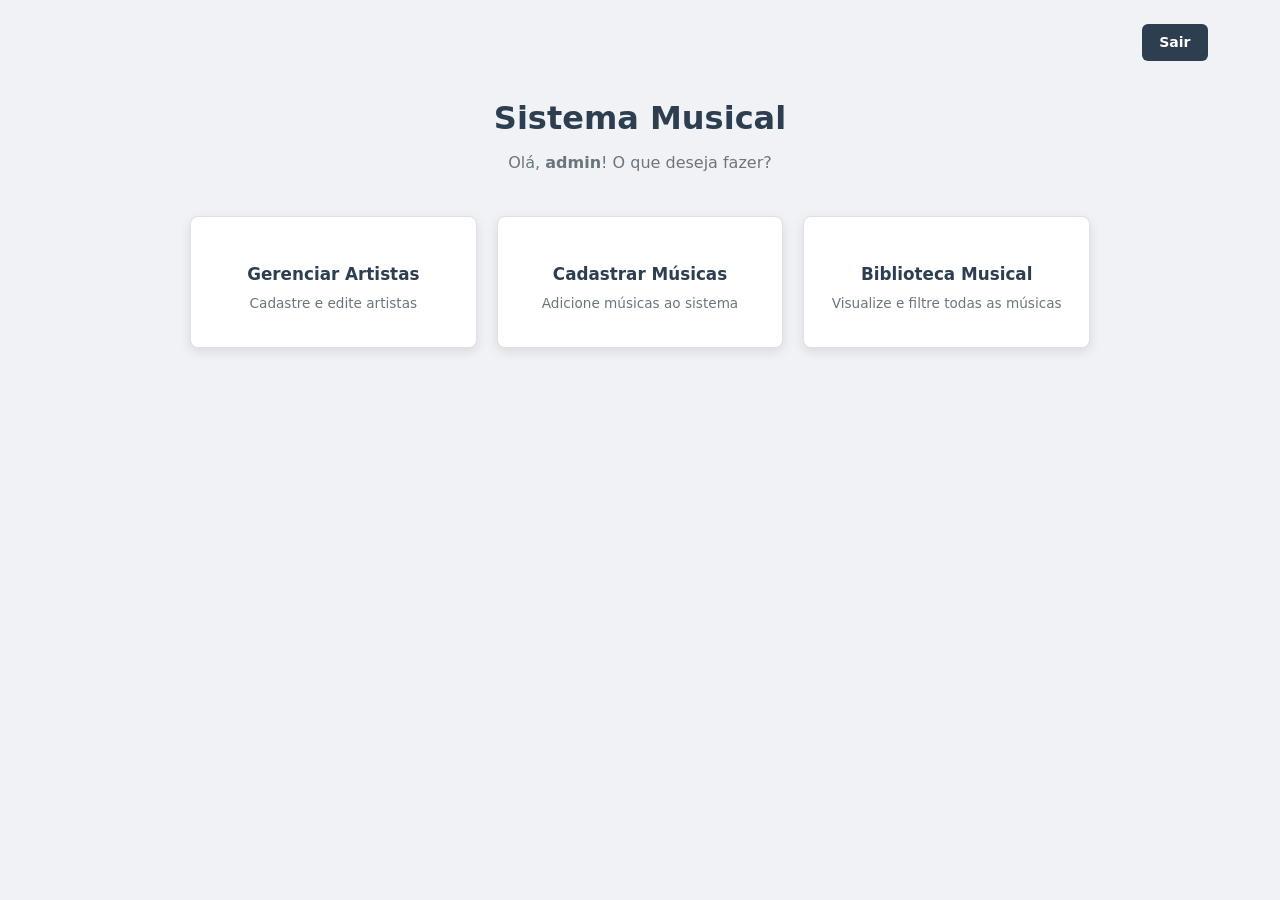
<file: sistema_musical/index.html>
<!DOCTYPE html>
<html lang="pt-br">

<head>
    <meta charset="UTF-8">
    <meta name="viewport" content="width=device-width, initial-scale=1.0">
    <title>Menu Principal Sistema Musical</title>
    <link rel="icon"
        href="data:image/svg+xml,<svg xmlns=%27http://www.w3.org/2000/svg%27 viewBox=%270 0 100 100%27><text y=%27.9em%27 font-size=%2790%27></text></svg>">
    <link rel="stylesheet" href="styles.css">
</head>

<body>
    <div class="container">
        <div class="topbar">
            <a href="login.html" class="btn-back">Sair</a>
        </div>
        <div class="page-header">
            <h1>Sistema Musical</h1>
            <p>Olá, <strong>admin</strong>! O que deseja fazer?</p>
        </div>
        <div class="menu-grid">
            <div class="menu-card">
                <a href="cadastro_artista.html">
                    <div class="menu-card-icon"></div>
                    <div class="menu-card-title">Gerenciar Artistas</div>
                    <div class="menu-card-desc">Cadastre e edite artistas</div>
                </a>
            </div>
            <div class="menu-card">
                <a href="cadastro_musica.html">
                    <div class="menu-card-icon"></div>
                    <div class="menu-card-title">Cadastrar Músicas</div>
                    <div class="menu-card-desc">Adicione músicas ao sistema</div>
                </a>
            </div>
            <div class="menu-card">
                <a href="listagem_musicas.html">
                    <div class="menu-card-icon"></div>
                    <div class="menu-card-title">Biblioteca Musical</div>
                    <div class="menu-card-desc">Visualize e filtre todas as músicas</div>
                </a>
            </div>
        </div>
    </div>
</body>

</html>
</file>
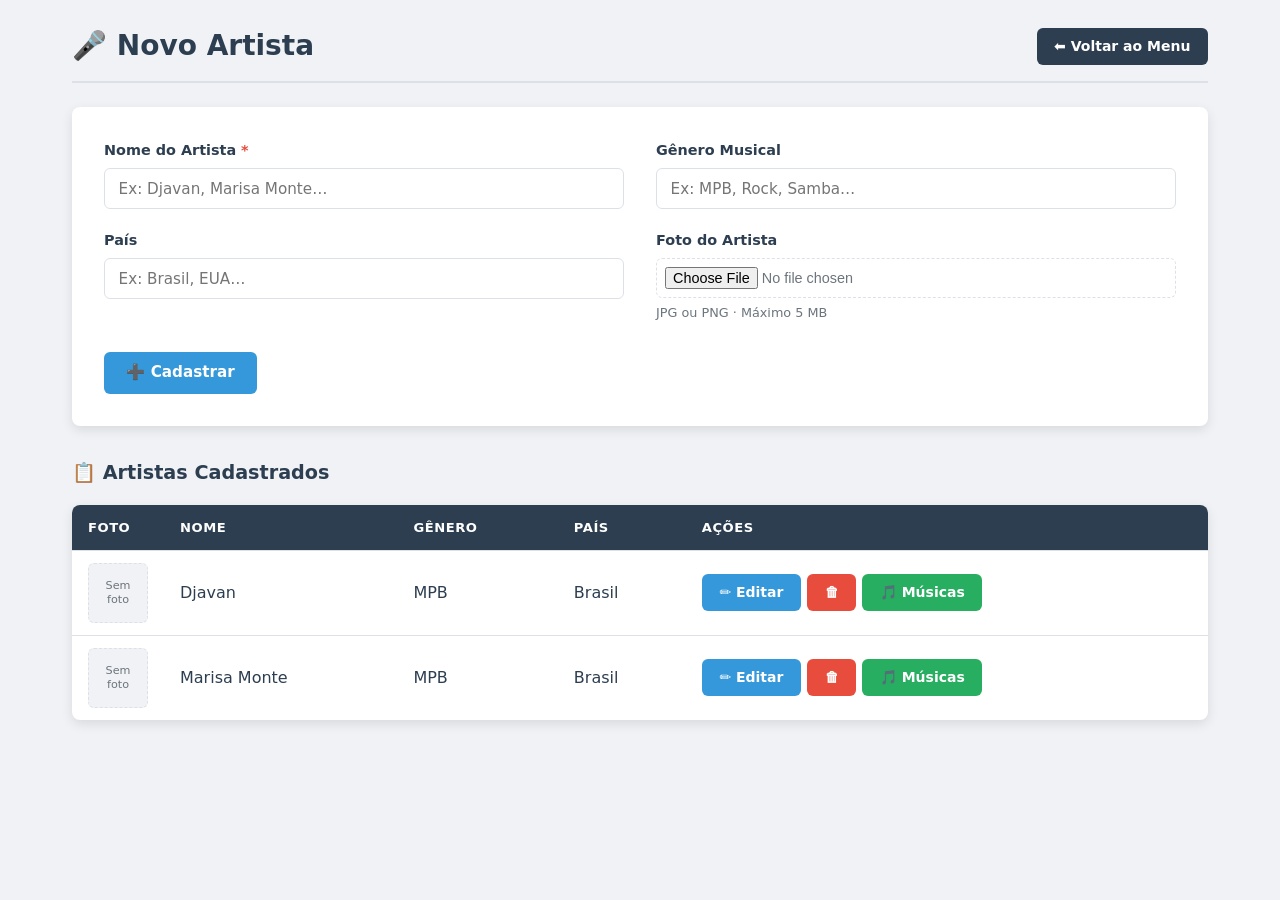
<file: sistema_musical/cadastro_artista.html>
<!DOCTYPE html>
<html lang="pt-br">

<head>
    <meta charset="UTF-8">
    <meta name="viewport" content="width=device-width, initial-scale=1.0">
    <title>Novo Artista — Sistema Musical</title>
    <link rel="icon"
        href="data:image/svg+xml,<svg xmlns=%27http://www.w3.org/2000/svg%27 viewBox=%270 0 100 100%27><text y=%27.9em%27 font-size=%2790%27>🎵</text></svg>">
    <link rel="stylesheet" href="styles.css">
</head>

<body>
    <div class="container">

        <!-- A mesma barra de título da Biblioteca (o CSS já existe desde a aula 2). -->
        <div class="page-header-bar">
            <h2>🎤 Novo Artista</h2>
            <div class="header-actions">
                <a href="index.html" class="btn-back">⬅ Voltar ao Menu</a>
            </div>
        </div>

        <form method="post" action="#" enctype="multipart/form-data">

            <!-- form-grid: o CSS transforma em 2 colunas (grid 1fr 1fr). Os campos se encaixam 2 por linha. -->
            <div class="form-grid">

                <div class="form-group">
                    <!-- O * vermelho avisa que o campo é obrigatório. A cor vem da variável --red. -->
                    <label for="nome">Nome do Artista <span style="color:var(--red)">*</span></label>
                    <!-- required: o navegador não deixa cadastrar sem nome. -->
                    <input type="text" id="nome" name="nome" required placeholder="Ex: Djavan, Marisa Monte…">
                </div>

                <div class="form-group">
                    <!-- Campo opcional (sem required). -->
                    <label for="genero">Gênero Musical</label>
                    <input type="text" id="genero" name="genero" placeholder="Ex: MPB, Rock, Samba…">
                </div>

                <div class="form-group">
                    <label for="pais">País</label>
                    <input type="text" id="pais" name="pais" placeholder="Ex: Brasil, EUA…">
                </div>

                <div class="form-group">
                    <label for="imagem">Foto do Artista</label>
                    <!-- type="file": abre a janela para escolher um arquivo.
accept="image/*": mostra só imagens. -->
                    <input type="file" id="imagem" name="imagem" accept="image/*">
                    <!-- small: texto pequeno de ajuda embaixo do campo. -->
                    <small>JPG ou PNG · Máximo 5 MB</small>
                </div>

            </div><!-- fim .form-grid -->

            <!-- form-actions: a área dos botões do formulário (flex). -->
            <div class="form-actions">
                <button type="submit" class="btn-primary">➕ Cadastrar</button>
            </div>
        </form>


        <!-- ========== TABELA DE ARTISTAS (dados fixos nesta fase) ==========
Usa as MESMAS classes da tabela da Biblioteca: o visual já vem pronto. -->
        <h3>📋 Artistas Cadastrados</h3> <!-- h3: subtítulo da tabela -->

        <div class="table-container">
            <table>
                <thead>
                    <tr>
                        <th class="col-foto">Foto</th>
                        <th>Nome</th>
                        <th>Gênero</th>
                        <th>País</th>
                        <th class="col-acoes">Ações</th>
                    </tr>
                </thead>
                <tbody>
                    <!-- Cada tr = um artista. -->
                    <tr>
                        <td>
                            <div class="no-image">Sem<br>foto</div>
                        </td>
                        <td>Djavan</td>
                        <td>MPB</td>
                        <td>Brasil</td>
                        <td>
                            <div class="action-buttons">
                                <a href="#" class="btn-edit">✏️ Editar</a>
                                <a href="#" class="btn-delete">🗑</a>
                                <!-- btn-music (verde): leva ao cadastro das músicas DESTE artista. -->
                                <a href="cadastro_musica.html" class="btn-music">🎵 Músicas</a>
                            </div>
                        </td>
                    </tr>
                    <tr>
                        <td>
                            <div class="no-image">Sem<br>foto</div>
                        </td>
                        <td>Marisa Monte</td>
                        <td>MPB</td>
                        <td>Brasil</td>
                        <td>
                            <div class="action-buttons">
                                <a href="#" class="btn-edit">✏️ Editar</a>
                                <a href="#" class="btn-delete">🗑</a>
                                <a href="cadastro_musica.html" class="btn-music">🎵 Músicas</a>
                            </div>
                        </td>
                    </tr>
                </tbody>
            </table>
        </div>

    </div>
</body>

</html>
</file>
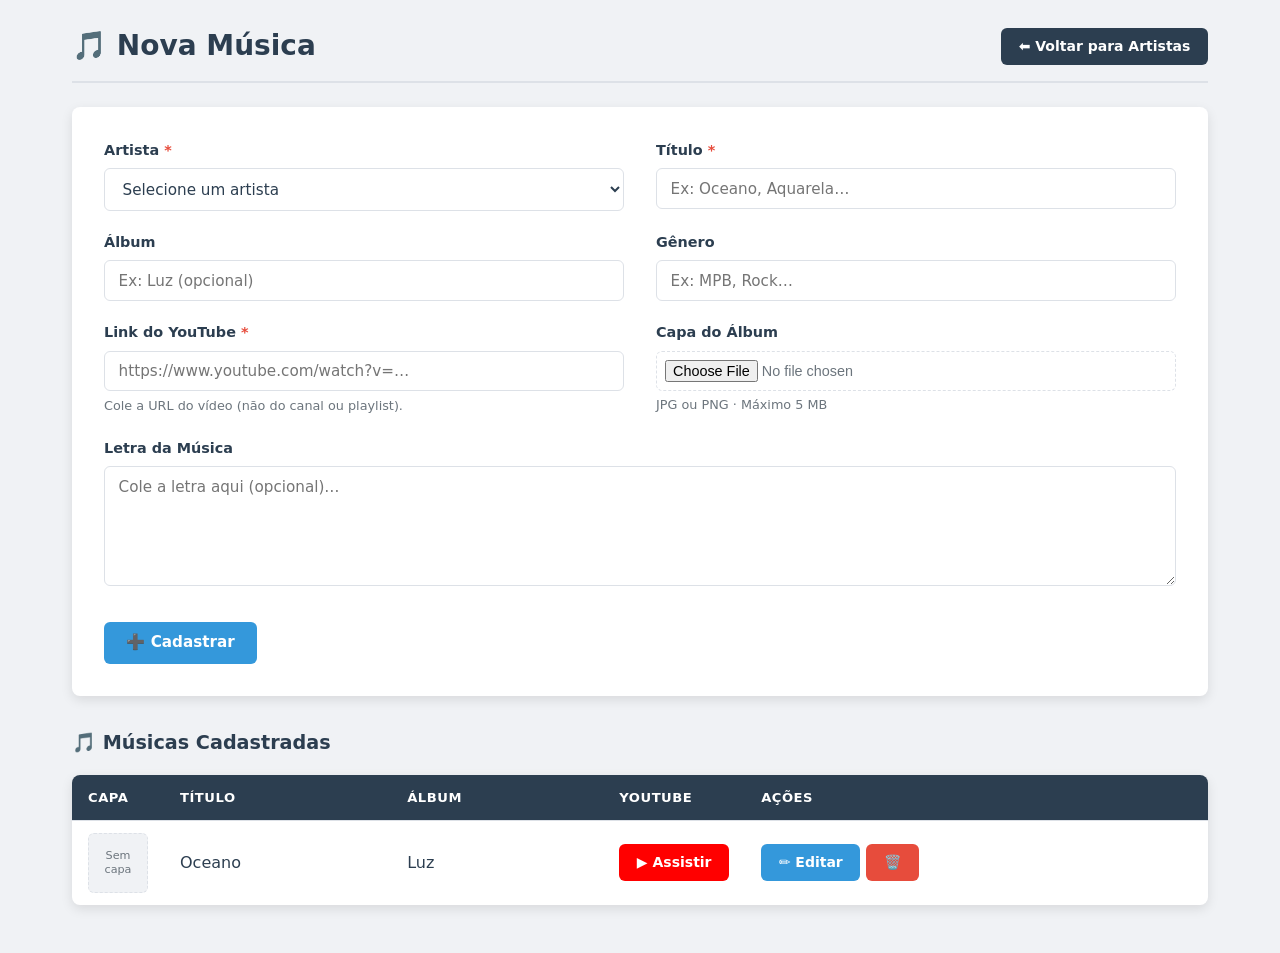
<file: sistema_musical/cadastro_musica.html>
<!DOCTYPE html>
<html lang="pt-br">

<head>
    <meta charset="UTF-8">
    <meta name="viewport" content="width=device-width, initial-scale=1.0">
    <title>Nova Música — Sistema Musical</title>
    <link rel="icon"
        href="data:image/svg+xml,<svg xmlns=%27http://www.w3.org/2000/svg%27 viewBox=%270 0 100 100%27><text y=%27.9em%27 font-size=%2790%27>🎵</text></svg>">
    <link rel="stylesheet" href="styles.css">
</head>

<body>
    <div class="container">

        <div class="page-header-bar">
            <h2>🎵 Nova Música</h2>
            <div class="header-actions">
                <a href="cadastro_artista.html" class="btn-back">⬅ Voltar para Artistas</a>
            </div>
        </div>

        <form method="post" action="#" enctype="multipart/form-data">

            <div class="form-grid">

                <div class="form-group">
                    <label for="artista_id">Artista <span style="color:var(--red)">*</span></label>
                    <select name="artista_id" id="artista_id" required>
                        <option value="">Selecione um artista</option>
                        <option value="1">Djavan</option>
                        <option value="2">Marisa Monte</option>
                    </select>
                </div>

                <div class="form-group">
                    <label for="titulo">Título <span style="color:var(--red)">*</span></label>
                    <input type="text" id="titulo" name="titulo" required placeholder="Ex: Oceano, Aquarela…">
                </div>

                <div class="form-group">
                    <label for="album">Álbum</label>
                    <input type="text" id="album" name="album" placeholder="Ex: Luz (opcional)">
                </div>

                <div class="form-group">
                    <label for="genero">Gênero</label>
                    <input type="text" id="genero" name="genero" placeholder="Ex: MPB, Rock…">
                </div>

                <div class="form-group">
                    <label for="youtube_link">Link do YouTube <span style="color:var(--red)">*</span></label>
                    <input type="url" id="youtube_link" name="youtube_link" required
                        placeholder="https://www.youtube.com/watch?v=…">
                    <small>Cole a URL do vídeo (não do canal ou playlist).</small>
                </div>

                <div class="form-group">
                    <label for="imagem_capa">Capa do Álbum</label>
                    <input type="file" id="imagem_capa" name="imagem_capa" accept="image/*">
                    <small>JPG ou PNG · Máximo 5 MB</small>
                </div>

                <div class="form-group full">
                    <label for="letra">Letra da Música</label>
                    <textarea id="letra" name="letra" placeholder="Cole a letra aqui (opcional)…"></textarea>
                </div>

            </div>

            <div class="form-actions">
                <button type="submit" class="btn-primary">➕ Cadastrar</button>
            </div>
        </form>

        <h3>🎵 Músicas Cadastradas</h3>
        <div class="table-container">
            <table>
                <thead>
                    <tr>
                        <th class="col-capa">Capa</th>
                        <th>Título</th>
                        <th>Álbum</th>
                        <th class="col-youtube">YouTube</th>
                        <th class="col-acoes">Ações</th>
                    </tr>
                </thead>
                <tbody>
                    <tr>
                        <td>
                            <div class="no-image">Sem<br>capa</div>
                        </td>
                        <td>Oceano</td>
                        <td>Luz</td>
                        <td><a href="#" target="_blank" class="btn-youtube">▶ Assistir</a></td>
                        <td>
                            <div class="action-buttons">
                                <a href="#" class="btn-edit">✏️ Editar</a>
                                <a href="#" class="btn-delete">🗑️</a>
                            </div>
                        </td>
                    </tr>
                </tbody>
            </table>
        </div>

    </div>
</body>

</html>
</file>
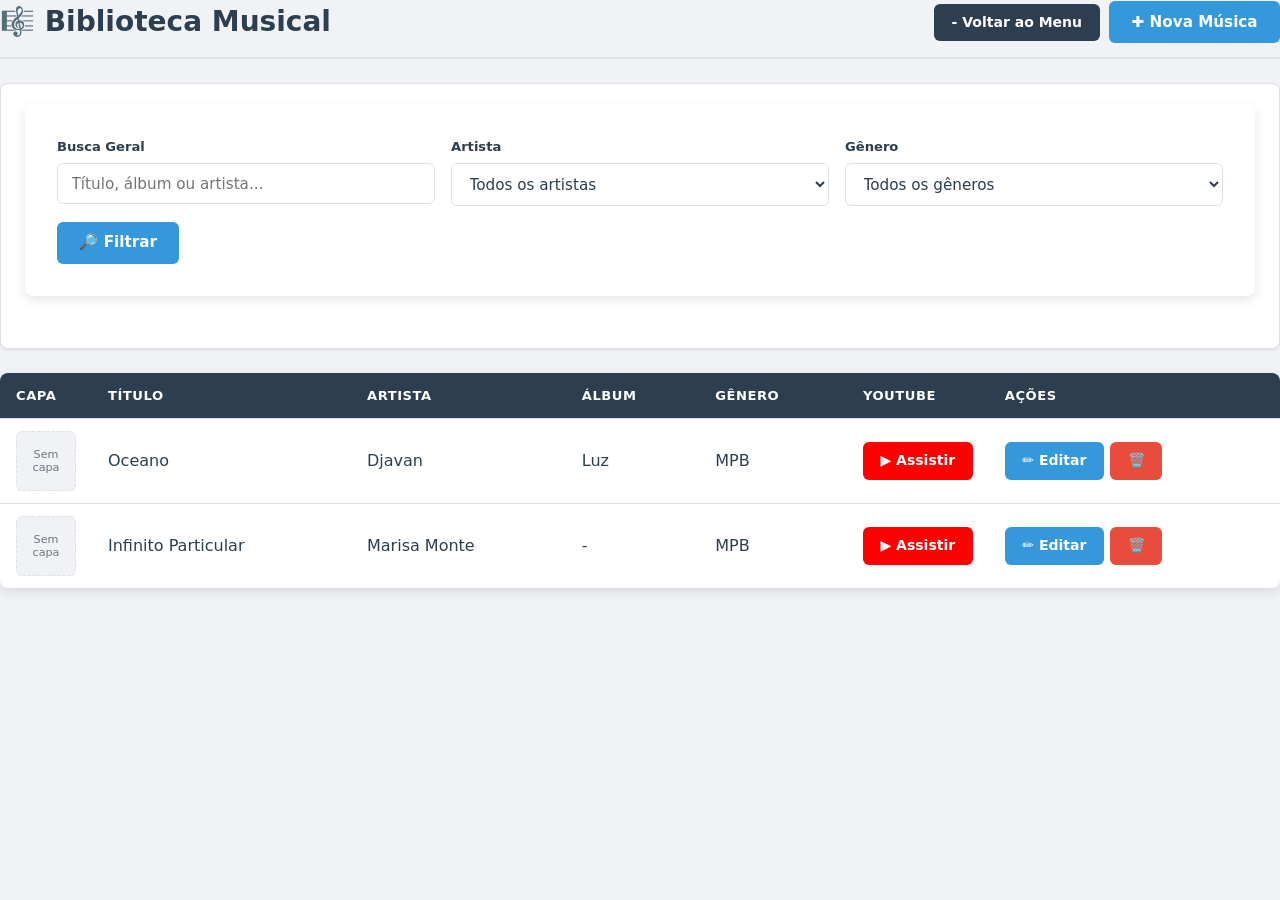
<file: sistema_musical/listagem_musicas.html>
<!DOCTYPE html>
<html lang="pt-br">
<head>
    <meta charset="UTF-8">
    <meta name="viewport" content="width=device-width, initial-scale=1.0">
    <title>Biblioteca Musical - Sistema Musical</title>
    <link rel="icon" href="data:image/svg+xml,<svg xmlns=%27http://www.w3.org/2000/svg%27 viewBox=%270 100 100%27><text y=%27.9em%27 font-size=%2790%27>♫</text></svg>">
    <link rel="stylesheet" href="styles.css">
</head>
<body>
<div clas="container">

    <div class="page-header-bar">
        <h2>🎼 Biblioteca Musical</h2>
        <div class="header-actions">
            <a href="index.html" class="btn-back">- Voltar ao Menu</a>
            <a href="cadastro_musica.html" class="btn-primary">✚ Nova Música</a>
        </div>
    </div>

    <div class="filters">
        <form method="get" class="filter-form" action="#">
            <div class="filter-group">

                <div class="filter-item">
                    <label for="busca">Busca Geral</label>
                    <input type="text" name="busca" id="busca" placeholder="Título, álbum ou artista...">
                </div>

                <div class="filter-item">
                    <label for="artista">Artista</label>
                    <select name="artista" id="artista">
                        <option value="">Todos os artistas</option>
                        <option value="1">Djavan</option>
                        <option value="2">Marisa Monte</option>
                    </select> 
                </div>

                <div class="filter-item">
                    <label for="genero">Gênero</label>
                    <select name="genero" id="genero">
                        <option value="">Todos os gêneros</option>
                        <option value="MPB">MPB</option>
                    </select>
                </div>
            </div>

            <div class="filter-actions">
                <button type="submit" class="btn-primary">🔎 Filtrar</button>
            </div>
        </form>
    </div>
</div>

<div class="table-container">
    <table>
        <thead>
            <tr>
                <th class="col-capa">Capa</th>
                <th>Título</th>
                <th>Artista</th>
                <th>Álbum</th>
                <th>Gênero</th>
                <th class="col-youtube">Youtube</th>
                <th class="col-acoes">Ações</th>
            </tr>
        </thead>
        
        <tbody>
            <tr>
                <td><div class="no-image">Sem<br>capa</div></td>
                <td>Oceano</td>
                <td>Djavan</td>
                <td>Luz</td>
                <td>MPB</td>

                <td><a href="#" target="_blank" class="btn-youtube">▶ Assistir</a></td>
                <td>

                    <div class="action-buttons">
                        <a href="#" class="btn-edit">✏️ Editar</a>
                        <a href="#" class="btn-delete">🗑️</a>
                    </div>
                </td>
            </tr>
            <tr>
                <td><div class="no-image">Sem<br>capa</div></td>
                <td>Infinito Particular</td>
                <td>Marisa Monte</td>
                <td>-</td>
                <td>MPB</td>

                <td><a href="#" target="_blank" class="btn-youtube">▶ Assistir</a></td>
                <td>

                    <div class="action-buttons">
                        <a href="#" class="btn-edit">✏️ Editar</a>
                        <a href="#" class="btn-delete">🗑️</a>
                    </div>
                </td>
            </tr>
        </tbody>
    </table>
</div>

</div>
</body>
</html>
</file>
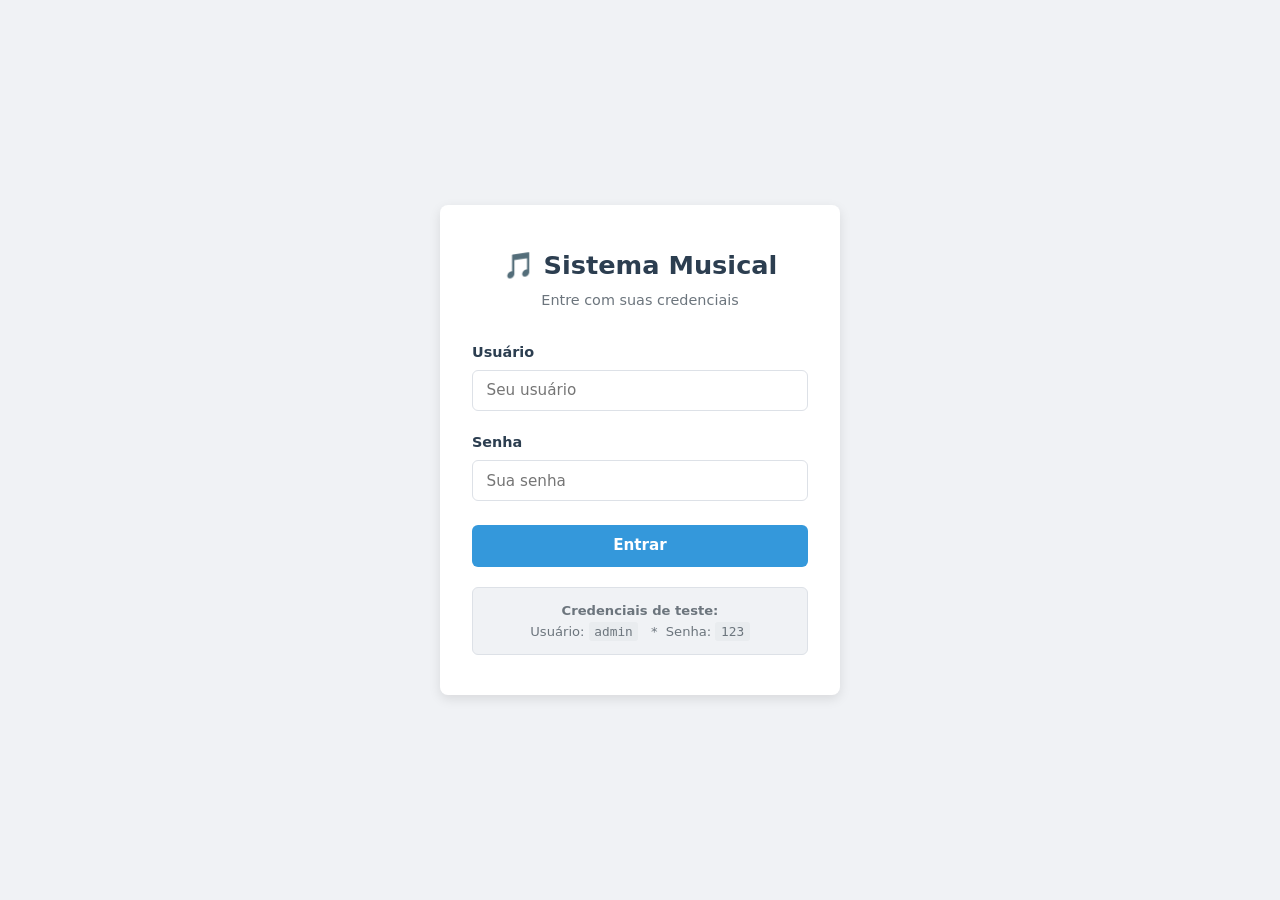
<file: sistema_musical/login.html>
<!DOCTYPE html>
<html lang="pt-br">

<head>
    <meta charset="UTF-8">
    <meta name="viewport" content="width=device-width, initial-scale=1.0">
    <title>Login - Sistema Musical</title>
    <link rel="icon" href="data:image/svg+xml,<svg xmlns=%27http://www.w3.org/2000/svg%27 viewBox=%270 0 100 100%27><text y=%27.9em%27 font-size=%2790%27>🎵</text></svg>">
    <link rel="stylesheet" href="styles.css">
</head>

<body class="login-page">

    <div class="login-card">

    <div class="login-header">
        <h1>🎵 Sistema Musical</h1>
        <p>Entre com suas credenciais</p>
    </div>

    <form method="post" action="#">
        <div class="form-group">
            <label for="usuario">Usuário</label>
            <input type="text"
                id="usuario"
                name="usuario"
                required
                autocomplete="username"
                placeholder="Seu usuário">
        </div>

        <div class="form-group">
            <label for="senha">Senha</label>
            <input type="password"
            id="senha"
            name="senha"
            required
            autocomplete="current-password"
            placeholder="Sua senha">
        </div>

        <button type="submit" class="btn-primary">Entrar</button>
    </form>

    <div class="login-hint">
        <strong>Credenciais de teste:</strong><br>
        Usuário: <code>admin</code> &nbsp; *&nbsp; Senha: <code>123</code>
    </div>
    
</body>
</html>
</file>
<file: sistema_musical/styles.css>
:root {
  --primary: #2c3e50;
  --blue: #3498db;
  --blue-dark: #2980b9;
  --green: #27ae60;
  --red: #e74c3c;
  --red-dark: #c0392b;
  --bg: #f0f2f5;
  --surface: #ffffff;
  --border: #dde1e7;
  --text: #2c3e50;
  --text-muted: #6c757d;
  --shadow-sm: 0 1px 3px rgba(0, 0, 0, .08);
  --shadow-md: 0 4px 12px rgba(0, 0, 0, .10);
  --radius: 8px;
  --font: 'Segoe UI', system-ui, -apple-system, sans-serif;
}

*,
*::before,
*::after {
  margin: 0;
  padding: 0;
  box-sizing: border-box;
}

body {
  font-family: var(--font);
  background-color: var(--bg);
  color: var(--text);
  line-height: 1.6;
  min-height: 100vh;
}

form {
  background: var(--surface);
  padding: 2rem;
  border-radius: var(--radius);
  box-shadow: var(--shadow-md);
  margin-bottom: 2rem;
}

.form-group {
  margin-bottom: 1.25rem;
}

label {
  display: block;
  margin-bottom: .4rem;
  font-size: .9rem;
  font-weight: 600;
  color: var(--primary);
}

input[type="text"],
input[type="password"],
textarea,
select {
  width: 100%;
  padding: .65rem .85rem;
  border: 1.5px solid var(--border);
  border-radius: 6px;
  font-size: .95rem;
  font-family: var(--font);
  color: var(--text);
  background: var(--surface);
  transition: border-color .2s, box-shadow .2s;
}

input:focus,
textarea:focus,
select:focus {
  outline: none;
  border-color: var(--blue);
  box-shadow: 0 0 0 3px rgba(52, 152, 219, .15);
}

.btn-primary,
.btn-edit,
.btn-delete,
.btn-music,
.btn-back,
.btn-youtube {
  display: inline-flex;
  align-items: center;
  justify-content: center;
  gap: .35rem;
  padding: .55rem 1.1rem;
  border: none;
  border-radius: 6px;
  font-size: .875rem;
  font-weight: 600;
  font-family: var(--font);
  cursor: pointer;
  text-decoration: none;
  white-space: nowrap;
  transition: background-color .2s, transform .15s, box-shadow .2s;
  line-height: 1.4;
}

.btn-primary {
  padding: .65rem 1.4rem;
  font-size: .95rem;
  background: var(--blue);
  color: #fff;
}

.btn-primary:hover {
  background: var(--blue-dark);
  transform: translateY(-1px);
  box-shadow: var(--shadow-sm);
}

.btn-back {
  background: var(--primary);
  color: #fff;
}

.btn-back:hover {
  background: #1a252f;
}

.btn-edit {
  background: var(--blue);
  color: #fff;
}

.btn-edit:hover {
  background: var(--blue-dark);
}

.btn-delete {
  background: var(--red);
  color: #fff;
}

.btn-delete:hover {
  background: var(--red-dark);
}

.btn-music {
  background: var(--green);
  color: #fff;
}

.btn-music:hover {
  background: #219a52;
}

.btn-youtube {
  background: #ff0000;
  color: #fff;
}

.btn-youtube:hover {
  background: #cc0000;
}

.message {
  display: flex;
  align-items: center;
  gap: .6rem;
  padding: .85rem 1.1rem;
  border-radius: 6px;
  margin-bottom: 1.25rem;
  font-size: .95rem;
  font-weight: 500;
}

.message.success {
  background: #d4edda;
  color: #155724;
  border: 1px solid #c3e6cb;
}

.message.error {
  background: #f8d7da;
  color: #721c24;
  border: 1px solid #f5c6cb;
}

textarea {
  min-height: 120px;
  resize: vertical;
}

.login-page {
  display: flex;
  justify-content: center;
  align-items: center;
  min-height: 100vh;
  background: var(--bg);
  padding: 1rem;
}

.login-card {
  background: var(--surface);
  padding: 2.5rem 2rem;
  border-radius: var(--radius);
  box-shadow: var(--shadow-md);
  width: 100%;
  max-width: 400px;
}

.login-card form {
  background: none;
  box-shadow: none;
  padding: 0;
  margin: 0;
}

.login-header {
  text-align: center;
  margin-bottom: 1.75rem;
}

.login-header h1 {
  font-size: 1.6rem;
  color: var(--primary);
  margin-bottom: .25rem;
}

.login-header p {
  color: var(--text-muted);
  font-size: .9rem;
}

.login-card .btn-primary {
  width: 100%;
  margin-top: .25rem;
}

.login-hint {
  margin-top: 1.25rem;
  padding: .75rem 1rem;
  background: var(--bg);
  border-radius: 6px;
  text-align: center;
  font-size: .82rem;
  color: var(--text-muted);
  border: 1px solid var(--border);
}

.login-hint code {
  background: #e9ecef;
  padding: .1rem .35rem;
  border-radius: 3px;
  font-size: .8rem;
}

.container {
  max-width: 1200px;
  margin: 0 auto;
  padding: 24px 32px;
}

.topbar {
  display: flex;
  justify-content: flex-end;
  margin-bottom: 2rem;
}

.page-header {
  text-align: center;
  margin-bottom: 2.5rem;
}

.page-header h1 {
  font-size: 2rem;
  color: var(--primary);
  margin-bottom: .35rem;
}

.page-header p {
  color: var(--text-muted);
  font-size: 1rem;
}

.menu-grid {
  display: grid;
  grid-template-columns: repeat(auto-fit, minmax(240px, 1fr));
  gap: 1.25rem;
  max-width: 900px;
  margin: 0 auto;
}

.menu-card {
  background: var(--surface);
  border-radius: var(--radius);
  box-shadow: var(--shadow-md);
  transition: transform .2s, box-shadow .2s;
  border: 1px solid var(--border);
}

.menu-card:hover {
  transform: translateY(-4px);
  box-shadow: 0 8px 20px rgba(0, 0, 0, .13);
}

.menu-card a {
  display: block;
  padding: 2rem 1.5rem;
  text-align: center;
  text-decoration: none;
  color: var(--text);
}

.menu-card-icon {
  font-size: 2.2rem;
  margin-bottom: .75rem;
}

.menu-card-title {
  font-size: 1.05rem;
  font-weight: 600;
  color: var(--primary);
  margin-bottom: .35rem;
}

.menu-card-desc {
  font-size: .85rem;
  color: var(--text-muted);
}

h2 {
  font-size: 1.75rem;
  font-weight: 600;
  color: var(--primary);
  margin-bottom: 1.5rem;
  padding-bottom: .75rem;
  border-bottom: 2px solid var(--border);
}

h3 {
  font-size: 1.2rem;
  font-weight: 600;
  color: var(--primary);
  margin: 2rem 0 1rem;
}

.page-header-bar {
  display: flex;
  align-items: center;
  justify-content: space-between;
  gap: 1rem;
  margin-bottom: 1.5rem;
  padding-bottom: .75rem;
  border-bottom: 2px solid var(--border);
  flex-wrap: wrap;
}

.page-header-bar h2 {
  margin: 0;
  padding: 0;
  border: none;
  font-size: 1.75rem;
  font-weight: 600;
  color: var(--primary);
}

.page-header-bar .header-actions {
  display: flex;
  gap: .6rem;
  flex-wrap: wrap;
  align-items: center;
}

input[type="number"],
input[type="url"],
input[type="date"] {
  width: 100%;
  padding: .65rem .85rem;
  border: 1.5px solid var(--border);
  border-radius: 6px;
  font-size: .95rem;
  font-family: var(--font);
  color: var(--text);
  background: var(--surface);
  transition: border-color .2s, box-shadow .2s;
}

input[type="file"] {
  width: 100%;
  padding: .5rem;
  border: 1.5px dashed var(--border);
  border-radius: 6px;
  font-size: .9rem;
  color: var(--text-muted);
  cursor: pointer;
}

small {
  display: block;
  margin-top: .3rem;
  font-size: .8rem;
  color: var(--text-muted);
}

.form-grid {
  display: grid;
  grid-template-columns: 1fr 1fr;
  gap: 0 2rem;
}

.form-grid .form-group.full {
  grid-column: 1 / -1;
}

.form-actions {
  display: flex;
  gap: .75rem;
  align-items: center;
  flex-wrap: wrap;
  margin-top: .5rem;
  grid-column: 1 / -1;
}

.current-image {
  display: flex;
  align-items: center;
  gap: .75rem;
  margin-top: .75rem;
  padding: .75rem;
  background: var(--bg);
  border-radius: 6px;
}

.current-image img {
  width: 64px;
  height: 64px;
  object-fit: cover;
  border-radius: 6px;
  flex-shrink: 0;
}

.current-image small {
  margin: 0;
  color: var(--text-muted);
}

.table-container {
  background: var(--surface);
  border-radius: var(--radius);
  box-shadow: var(--shadow-md);
  overflow: hidden;
  margin-bottom: 1.5rem;
}

table {
  width: 100%;
  border-collapse: collapse;
}

th,
td {
  padding: 12px 16px;
  text-align: left;
  vertical-align: middle;
  border-bottom: 1px solid var(--border);
}

th {
  background: var(--primary);
  color: #fff;
  font-size: .82rem;
  font-weight: 600;
  letter-spacing: .04em;
  text-transform: uppercase;
  white-space: nowrap;
}

tbody tr:last-child td {
  border-bottom: none;
}

tbody tr:hover {
  background: #f8fafc;
}

.col-foto,
.col-capa {
  width: 90px;
  white-space: nowrap;
}

.col-youtube {
  width: 110px;
  white-space: nowrap;
}

.col-acoes {
  white-space: nowrap;
}

.action-buttons {
  display: flex;
  gap: 6px;
  align-items: center;
  flex-wrap: nowrap;
}

.table-thumbnail {
  width: 60px;
  height: 60px;
  object-fit: cover;
  border-radius: 6px;
  display: block;
}

.no-image {
  width: 60px;
  height: 60px;
  background: var(--bg);
  border: 1.5px dashed var(--border);
  border-radius: 6px;
  display: flex;
  align-items: center;
  justify-content: center;
  font-size: .7rem;
  color: var(--text-muted);
  text-align: center;
  line-height: 1.2;
}

td.empty-cell {
  text-align: center;
  color: var(--text-muted);
  padding: 2rem;
  font-size: .95rem;
}

.filters {
  background: var(--surface);
  padding: 1.25rem 1.5rem;
  border-radius: var(--radius);
  box-shadow: var(--shadow-sm);
  margin-bottom: 1.5rem;
  border: 1px solid var(--border);
}

.filter-group {
  display: flex;
  gap: 1rem;
  flex-wrap: wrap;
  margin-bottom: 1rem;
}

.filter-item {
  flex: 1;
  min-width: 180px;
}

.filter-item label {
  font-size: .82rem;
}

.filter-actions {
  display: flex;
  gap: .75rem;
  align-items: center;
}

.text-center {
  text-align: center;
}

.text-muted {
  color: var(--text-muted);
  font-size: .9rem;
}

.mt-1 {
  margin-top: .5rem;
}

.mt-2 {
  margin-top: 1rem;
}

.mt-3 {
  margin-top: 1.5rem;
}

.mb-1 {
  margin-bottom: .5rem;
}

.mb-2 {
  margin-bottom: 1rem;
}

.mb-3 {
  margin-bottom: 1.5rem;
}

@media (max-width: 768px) {
  .container {
    padding: 16px;
  }

  h2 {
    font-size: 1.4rem;
  }

  form {
    padding: 1.25rem;
  }

  .form-grid {
    grid-template-columns: 1fr;
  }

  .filter-group {
    flex-direction: column;
    gap: .75rem;
  }

  .filter-item {
    min-width: 100%;
  }

  .table-container {
    overflow-x: auto;
  }

  table {
    min-width: 560px;
  }

  th,
  td {
    padding: 10px 12px;
    font-size: .85rem;
  }

  .table-thumbnail,
  .no-image {
    width: 48px;
    height: 48px;
  }

  .col-foto,
  .col-capa {
    width: 68px;
  }

  .action-buttons {
    flex-wrap: wrap;
    gap: 4px;
  }

  .btn-edit,
  .btn-delete,
  .btn-music,
  .btn-youtube {
    padding: .4rem .7rem;
    font-size: .78rem;
  }

  .menu-grid {
    grid-template-columns: 1fr;
  }
}
</file>
